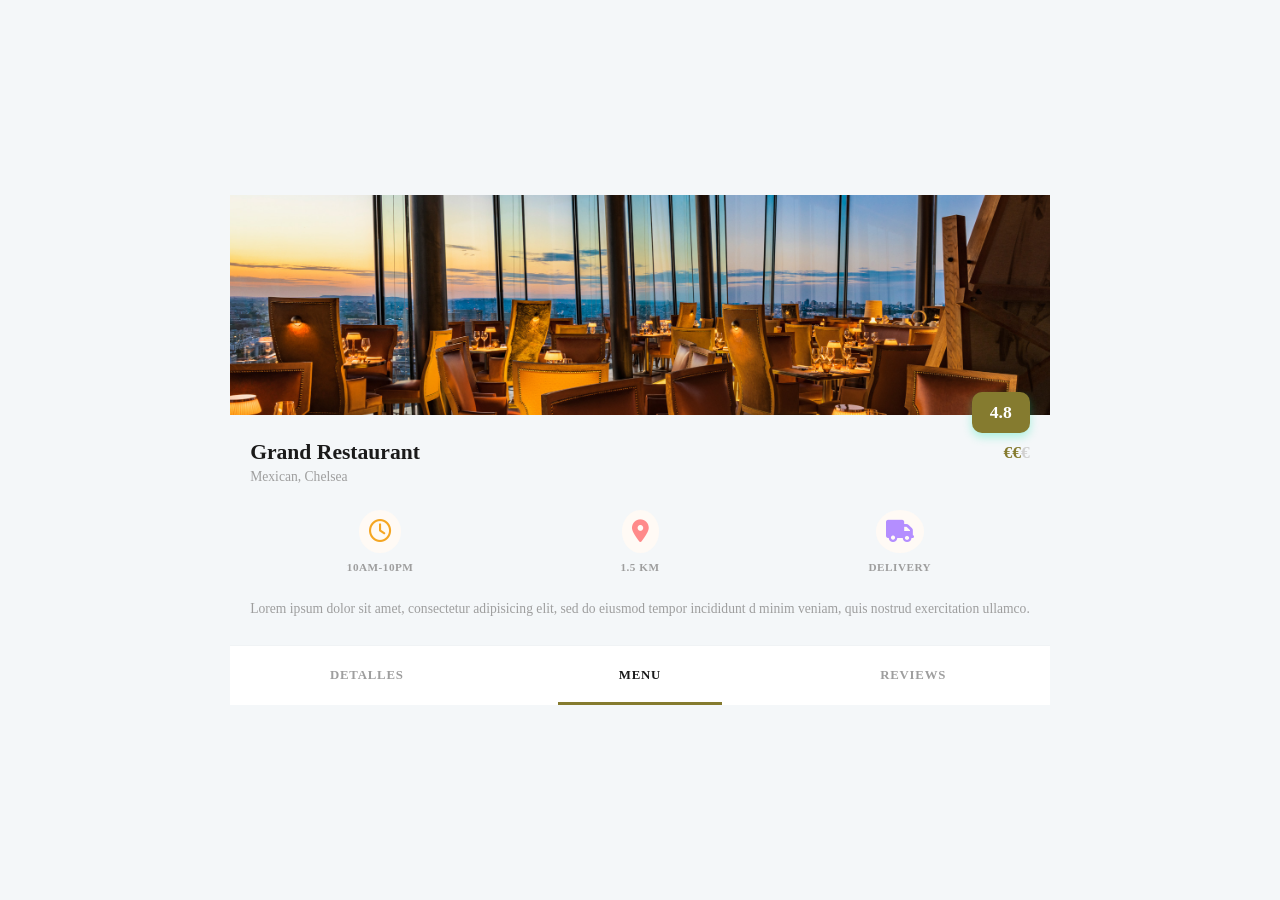
<file: detalle.html>
<!DOCTYPE html>
<html lang="es">
<head>
    <meta charset="UTF-8">
    <meta name="viewport" content="width=device-width, initial-scale=1.0">
    <title>Document</title>
    <link rel="stylesheet" href="https://cdnjs.cloudflare.com/ajax/libs/font-awesome/6.4.0/css/all.min.css" />
    <link rel="stylesheet" href="css/styles.css">
</head>
<body>

    <section class="screen-container">
        <header class="restaurant-hero" style="background-image: url('./img/restaurant.jpg');">
            <div class="rating-badge">4.8</div>
        </header>
        
        <main class="restaurant-info">
            <div class="info-header">
                <h2 class="restaurant-title">Grand Restaurant</h2>
                <span class="price-indicator">€€<span class="texto-gris">€</span></span>
            </div>
            <p class="restaurant-etiquetas">Mexican, Chelsea</p>

            <div class="features-grid">
                <div class="feature-item">
                    <i class="fa-regular fa-clock icon-orange"></i>
                    <span>10AM-10PM</span>
                </div>
                <div class="feature-item">
                    <i class="fa-solid fa-location-dot icon-pink"></i>
                    <span>1.5 KM</span>
                </div>
                <div class="feature-item">
                    <i class="fa-solid fa-truck icon-purple"></i>
                    <span>DELIVERY</span>
                </div>
            </div>

            <p class="description-text">
                Lorem ipsum dolor sit amet, consectetur adipisicing elit, sed do eiusmod tempor incididunt d minim veniam, quis nostrud exercitation ullamco.
            </p>
        </main>

        <nav class="tabs-nav">
              <a href="detalle.html" class="tab-link">DETALLES</a>
            <a href="main.html" class="tab-link active">MENU</a>
            <a href="index.html" class="tab-link">REVIEWS</a>
        </nav>
    </section>

</body>
</html>
</file>
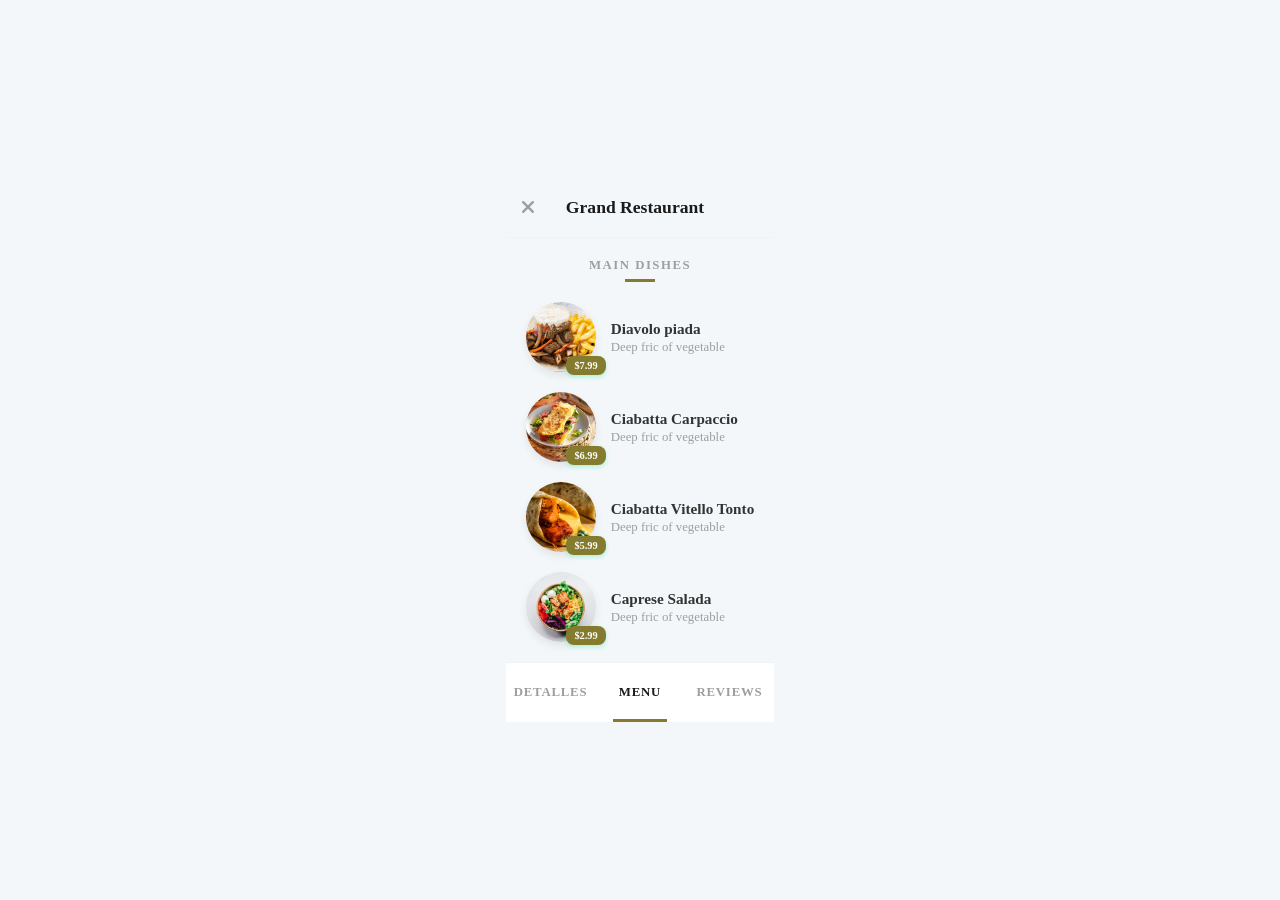
<file: main.html>
<!DOCTYPE html>
<html lang="es">
<head>
    <meta charset="UTF-8">
    <meta name="viewport" content="width=device-width, initial-scale=1.0">
    <title>Grand Restaurant - Menú</title>
    <link rel="stylesheet" href="https://cdnjs.cloudflare.com/ajax/libs/font-awesome/6.4.0/css/all.min.css" />
    <link rel="stylesheet" href="./css/styles.css">
</head>
<body>

    <section class="screen-container">
        <header class="menu-header">
            <button class="btn-close" onclick="window.history.back()"><i class="fa-solid fa-xmark"></i></button>
            <h2 class="restaurant-title-header">Grand Restaurant</h2>
            <div style="width: 24px;"></div>
        </header>

        <h3 class="section-title">MAIN DISHES</h3>

        <main class="menu-lista">
            <div class="menu-item" onclick="location.href='pantalla_detalle_plato.html'" style="cursor:pointer;">
                <div class="item-img" style="background-image: url('./img/comida1.avif');">
                    <span class="price-tag">$7.99</span>
                </div>
                <div class="item-desc">
                    <h4>Diavolo piada</h4>
                    <p>Deep fric of vegetable</p>
                </div>
            </div>

            <div class="menu-item" onclick="location.href='pantalla_detalle_plato.html'" style="cursor:pointer;">
                <div class="item-img" style="background-image: url('./img/comida2.webp');">
                    <span class="price-tag">$6.99</span>
                </div>
                <div class="item-desc">
                    <h4>Ciabatta Carpaccio</h4>
                    <p>Deep fric of vegetable</p>
                </div>
            </div>

            <div class="menu-item" onclick="location.href='pantalla_detalle_plato.html'" style="cursor:pointer;">
                <div class="item-img" style="background-image: url('./img/comida3.jpg');">
                    <span class="price-tag">$5.99</span>
                </div>
                <div class="item-desc">
                    <h4>Ciabatta Vitello Tonto</h4>
                    <p>Deep fric of vegetable</p>
                </div>
            </div>

            <div class="menu-item" onclick="location.href='pantalla_detalle_plato.html'" style="cursor:pointer;">
                <div class="item-img" style="background-image: url('./img/comida4.avif');">
                    <span class="price-tag">$2.99</span>
                </div>
                <div class="item-desc">
                    <h4>Caprese Salada</h4>
                    <p>Deep fric of vegetable</p>
                </div>
            </div>
        </main>

        <nav class="tabs-nav">
            <a href="detalle.html" class="tab-link">DETALLES</a>
            <a href="main.html" class="tab-link active">MENU</a>
            <a href="index.html" class="tab-link">REVIEWS</a>
        </nav>
    </section>

</body>
</html>
</file>
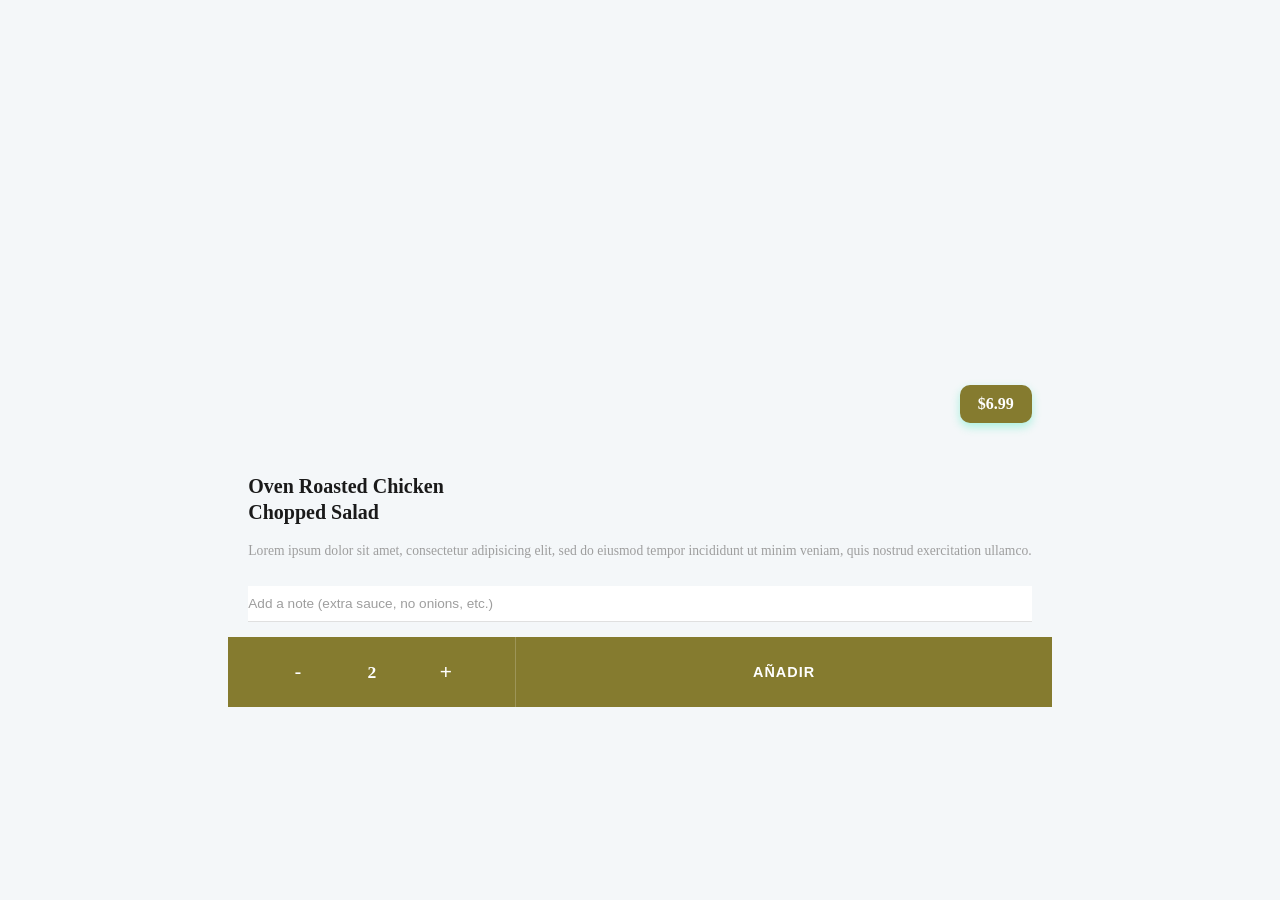
<file: plato.html>
<!DOCTYPE html>
<html lang="es">
<head>
    <meta charset="UTF-8">
    <meta name="viewport" content="width=device-width, initial-scale=1.0">
    <title>Document</title>
    <link rel="stylesheet" href="https://cdnjs.cloudflare.com/ajax/libs/font-awesome/6.4.0/css/all.min.css" />
    <link rel="stylesheet" href="./css/styles.css">
</head>
<body>

    <section class="screen-container">
        <header class="dish-hero" style="background-image: url('https://images.unsplash.com/photo-1546069901-ba9599a7e63c?q=80&w=600');">
            <div class="price-badge">$6.99</div>
        </header>

        <main class="plato-info">
            <h2 class="plato-titulo">Oven Roasted Chicken <br>Chopped Salad</h2>
            <p class="description-text">
                Lorem ipsum dolor sit amet, consectetur adipisicing elit, sed do eiusmod tempor incididunt ut minim veniam, quis nostrud exercitation ullamco.
            </p>

            <div class="notes-container">
                <input type="text" placeholder="Add a note (extra sauce, no onions, etc.)" class="notes-input">
            </div>
        </main>

        <footer class="cart-action-bar">
            <div class="cantidad-selector">
                <button class="btn-cntd">-</button>
                <span class="cntd-value">2</span>
                <button class="btn-cntd">+</button>
            </div>
            <button class="btn-add">AÑADIR</button>
        </footer>
    </section>

</body>
</html>
</file>
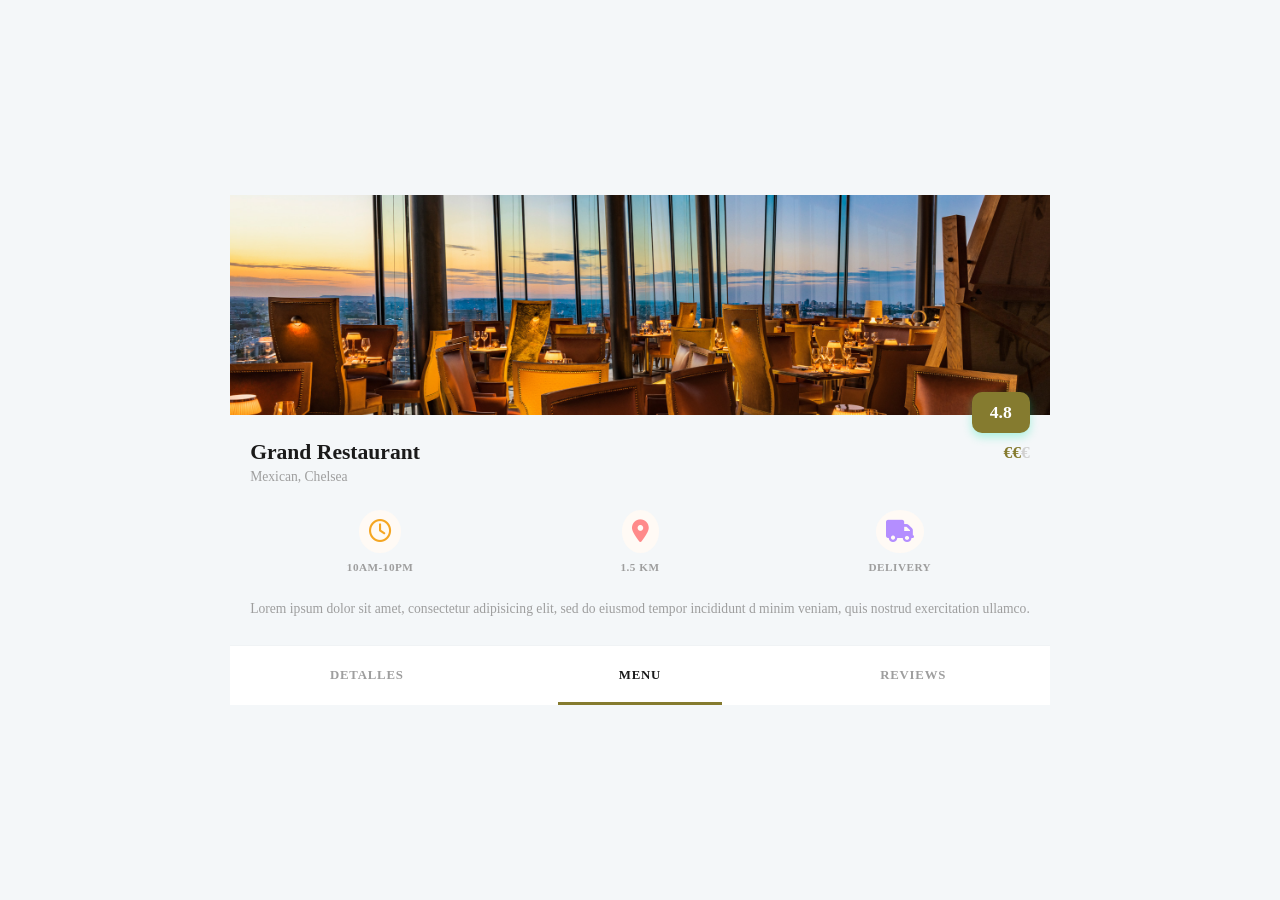
<file: partials/detalle.html>
<!DOCTYPE html>
<html lang="es">
<head>
    <meta charset="UTF-8">
    <meta name="viewport" content="width=device-width, initial-scale=1.0">
    <title>Document</title>
    <link rel="stylesheet" href="https://cdnjs.cloudflare.com/ajax/libs/font-awesome/6.4.0/css/all.min.css" />
    <link rel="stylesheet" href="../css/styles.css">
</head>
<body>

    <section class="screen-container">
        <header class="restaurant-hero" style="background-image: url('../img/restaurant.jpg');">
            <div class="rating-badge">4.8</div>
        </header>
        
        <main class="restaurant-info">
            <div class="info-header">
                <h2 class="restaurant-title">Grand Restaurant</h2>
                <span class="price-indicator">€€<span class="texto-gris">€</span></span>
            </div>
            <p class="restaurant-etiquetas">Mexican, Chelsea</p>

            <div class="features-grid">
                <div class="feature-item">
                    <i class="fa-regular fa-clock icon-orange"></i>
                    <span>10AM-10PM</span>
                </div>
                <div class="feature-item">
                    <i class="fa-solid fa-location-dot icon-pink"></i>
                    <span>1.5 KM</span>
                </div>
                <div class="feature-item">
                    <i class="fa-solid fa-truck icon-purple"></i>
                    <span>DELIVERY</span>
                </div>
            </div>

            <p class="description-text">
                Lorem ipsum dolor sit amet, consectetur adipisicing elit, sed do eiusmod tempor incididunt d minim veniam, quis nostrud exercitation ullamco.
            </p>
        </main>

        <nav class="tabs-nav">
              <a href="detalle.html" class="tab-link">DETALLES</a>
            <a href="main.html" class="tab-link active">MENU</a>
            <a href="index.html" class="tab-link">REVIEWS</a>
        </nav>
    </section>

</body>
</html>
</file>
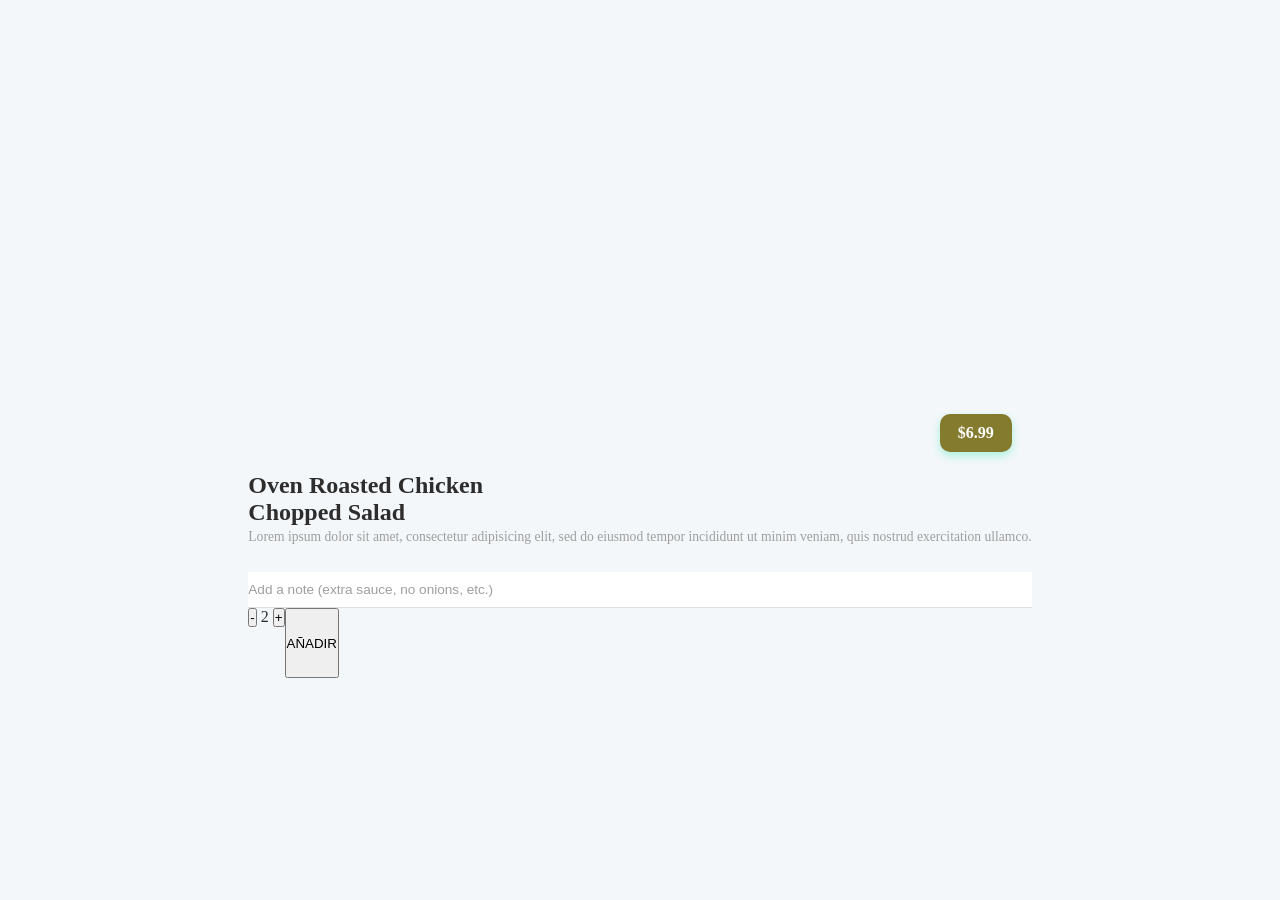
<file: partials/detalles.html>
<!DOCTYPE html>
<html lang="es">
<head>
    <meta charset="UTF-8">
    <meta name="viewport" content="width=device-width, initial-scale=1.0">
    <title>Document</title>
    <link rel="stylesheet" href="https://cdnjs.cloudflare.com/ajax/libs/font-awesome/6.4.0/css/all.min.css" />
    <link rel="stylesheet" href="../css/styles.css">
</head>
<body>

    <section class="screen-container">
        <header class="dish-hero" style="background-image: url('https://images.unsplash.com/photo-1546069901-ba9599a7e63c?q=80&w=600');">
            <div class="price-badge">$6.99</div>
        </header>

        <main class="dish-info">
            <h2 class="dish-title">Oven Roasted Chicken <br>Chopped Salad</h2>
            <p class="description-text">
                Lorem ipsum dolor sit amet, consectetur adipisicing elit, sed do eiusmod tempor incididunt ut minim veniam, quis nostrud exercitation ullamco.
            </p>

            <div class="notes-container">
                <input type="text" placeholder="Add a note (extra sauce, no onions, etc.)" class="notes-input">
            </div>
        </main>

        <footer class="cart-action-bar">
            <div class="quantity-selector">
                <button class="btn-qty">-</button>
                <span class="qty-value">2</span>
                <button class="btn-qty">+</button>
            </div>
            <button class="btn-add-to-cart">AÑADIR</button>
        </footer>
    </section>

</body>
</html>
</file>
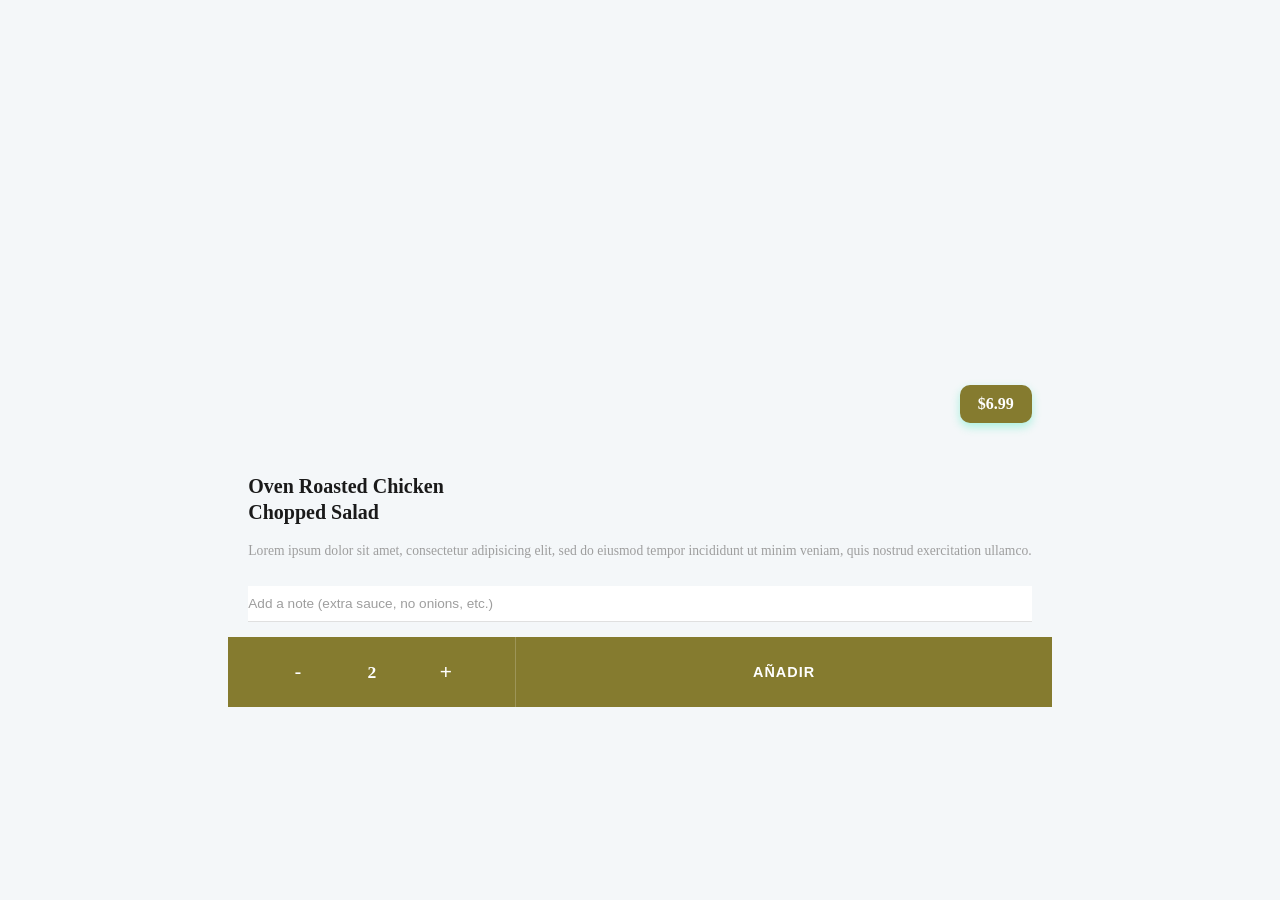
<file: partials/plato.html>
<!DOCTYPE html>
<html lang="es">
<head>
    <meta charset="UTF-8">
    <meta name="viewport" content="width=device-width, initial-scale=1.0">
    <title>Document</title>
    <link rel="stylesheet" href="https://cdnjs.cloudflare.com/ajax/libs/font-awesome/6.4.0/css/all.min.css" />
    <link rel="stylesheet" href="../css/styles.css">
</head>
<body>

    <section class="screen-container">
        <header class="dish-hero" style="background-image: url('https://images.unsplash.com/photo-1546069901-ba9599a7e63c?q=80&w=600');">
            <div class="price-badge">$6.99</div>
        </header>

        <main class="plato-info">
            <h2 class="plato-titulo">Oven Roasted Chicken <br>Chopped Salad</h2>
            <p class="description-text">
                Lorem ipsum dolor sit amet, consectetur adipisicing elit, sed do eiusmod tempor incididunt ut minim veniam, quis nostrud exercitation ullamco.
            </p>

            <div class="notes-container">
                <input type="text" placeholder="Add a note (extra sauce, no onions, etc.)" class="notes-input">
            </div>
        </main>

        <footer class="cart-action-bar">
            <div class="cantidad-selector">
                <button class="btn-cntd">-</button>
                <span class="cntd-value">2</span>
                <button class="btn-cntd">+</button>
            </div>
            <button class="btn-add">AÑADIR</button>
        </footer>
    </section>

</body>
</html>
</file>
<file: css/styles.css>
:root {
    --color-primario: #857b2f;
    --color-clarito-primario: #c9c17a;
    --color-secundario: #C1E58E;
    
    
    
   
    --text-primary: #2d2d2d;
    --text-muted: #9e9e9e;
    --bg-light: #f9fbfd;
    --altura-header: 240px;
    --texto-color-primario: #fff;
    --texto-color-secundario: #222;
    
    --fuente-titulos: 'Lucida Sans', 'Lucida Sans general', 'Lucida Grande', 'Lucida Sans Unicode', sans-serif;
}

* {
    padding: 0;
    margin: 0;
    box-sizing: border-box;
    text-decoration: none;
}

body {
    background-color: #f4f7f9;
    color: var(--text-primary);
    display: flex;
    justify-content: center;
    align-items: center;
    min-height: 100vh;
    padding: 20px;
}





.blanco {
    background-color: var(--texto-color-primario);
}

header.home-header {
    height: var(--altura-header);
    background-color: var(--color-primario);
    color: var(--texto-color-primario);
    position: relative;
}

.degradado {
    height: 100%;
    width: 100%;
    background: linear-gradient(135deg, var(--color-primario), var(--color-secundario));
}

.bienvenida {
    left: 10%;
    bottom: 35px;
    position: absolute;
    padding: 1.5em 0;
    font-family: var(--fuente-titulos);
    color: var(--texto-color-primario);
}

.buscador {
    position: absolute;
    bottom: -25px;
    left: 10%;
    display: flex;
    justify-content: space-between;
    height: 50px;
    width: 80%;
    background-color: white;
    box-shadow: 0 6px 16px -3px rgba(0,0,0,0.5);
}

.buscador input[type="text"] {
    width: 100%;
    border: none;
    outline: none;
    padding-left: 1em;
}

.cuadrado-boton {
    height: 50px;
    width: 50px;
    background-color: green;
}

.centrar {
    display: flex;
    justify-content: center;
    align-items: center;
}

.btn-buscar {
    background-color: transparent;
    border: none;
    outline: none;
    height: 50px;
    width: 50px;
}

.btn-buscar:hover {
    background-color: var(--color-secundario);
    cursor: pointer;
}

main.home-main {
    padding-top: 3em;
    flex-grow: 1;
    color: var(--texto-color-secundario);
    overflow-y: auto;
}

.categorias {
    padding: 2em 0;
    background-color: var(--texto-color-primario);
    justify-content: center;
    display: flex;
    gap: 2em;
    align-items: center;
    overflow-x: auto;
}

.item-categoria {
    flex: 0 0 120px;
    height: 120px;
    padding: .5em;
    min-width: 80px;
    display: flex;
    flex-direction: column;
    align-items: center;
    gap: 0.5em;
    font-size: 1.5em;
    color: var(--color-primario);
    transition: all 0.3s ease-in;
    display: grid;
    place-items: center;
}

.item-categoria .fa {
    font-size: 2em;
}

.item-categoria:hover {
    background-color: #fff;
    color: var(--color-clarito-primario);
    box-shadow: 0 6px 26px -3px rgba(0,0,0,0.5);
    transform: scale(1.05) translateY(-.3em);
    cursor: pointer;
    border-radius: 3em;
}


.tabs-nav {
    height: 60px;
    display: flex;
    border-top: 1px solid #f0f3f5;
    background-color: #ffffff;
    margin-top: auto; 
}

.tab-link {
    flex: 1;
    display: flex;
    justify-content: center;
    align-items: center;
    font-size: 0.8em;
    font-weight: bold;
    color: var(--text-muted);
    letter-spacing: 0.8px;
    position: relative;
    transition: color 0.2s ease;
}

.tab-link.active {
    color: #1a1a1a;
}

.tab-link.active::after {
    content: '';
    position: absolute;
    bottom: 0;
    left: 20%;
    width: 60%;
    height: 3px;
    background-color: var(--color-primario);
}

.restaurant-hero {
    height: 220px;
    background-size: cover;
    background-position: center;
    position: relative;
}

.rating-badge {
    position: absolute;
    bottom: -18px;
    right: 20px;
    background-color: var(--color-primario);
    color: #ffffff;
    font-weight: bold;
    font-size: 1.1em;
    padding: 10px 18px;
    border-radius: 10px;
    box-shadow: 0 4px 10px rgba(0, 229, 163, 0.3);
    z-index: 5;
}

.restaurant-info {
    padding: 25px 20px;
    flex-grow: 1;
    overflow-y: auto;
}

.info-header {
    display: flex;
    justify-content: space-between;
    align-items: center;
}

.restaurant-title {
    font-size: 1.35em;
    font-weight: 600;
    color: #1a1a1a;
}

.price-indicator {
    color: var(--color-primario);
    font-weight: bold;
    font-size: 1.1em;
}

.texto-gris {
    color: #d1d1d1;
}

.restaurant-etiquetas {
    font-size: 0.85em;
    color: var(--text-muted);
    margin-top: 4px;
    margin-bottom: 25px;
}

.features-grid {
    display: flex;
    justify-content: space-between;
    margin-bottom: 25px;
}

.feature-item {
    display: flex;
    flex-direction: column;
    align-items: center;
    gap: 8px;
    flex: 1;
}

.feature-item i {
    font-size: 1.4em;
    padding: 10px;
    border-radius: 50%;
    background-color: #fffaf5;
}

.icon-orange { color: #f5a623; }
.icon-pink { color: #ff8a8a; }
.icon-purple { color: #b48eff; }

.feature-item span {
    font-size: 0.7em;
    font-weight: bold;
    color: var(--text-muted);
    letter-spacing: 0.5px;
}

.description-text {
    font-size: 0.85em;
    color: var(--text-muted);
    line-height: 1.6;
}


.dish-hero {
    height: 250px;
    background-size: cover;
    background-position: center;
    position: relative;
}

.price-badge {
    position: absolute;
    bottom: 20px;
    right: 20px;
    background-color: var(--color-primario);
    color: #fff;
    font-weight: bold;
    padding: 10px 18px;
    border-radius: 10px;
    box-shadow: 0 4px 10px rgba(0, 229, 163, 0.3);
}

.plato-info {
    padding: 30px 20px 15px 20px;
    flex-grow: 1;
}

.plato-titulo {
    font-size: 1.25em;
    line-height: 1.3;
    font-weight: 600;
    color: #1a1a1a;
    margin-bottom: 15px;
}

.notes-container {
    margin-top: 25px;
    border-bottom: 1px solid #e0e0e0;
}

.notes-input {
    width: 100%;
    padding: 10px 0;
    border: none;
    outline: none;
    font-size: 0.85em;
    color: var(--text-primary);
}

.notes-input::placeholder {
    color: var(--text-muted);
}

.cart-action-bar {
    height: 70px;
    display: flex;
    margin-top: auto;
}

.cantidad-selector {
    width: 35%;
    display: flex;
    align-items: center;
    justify-content: space-around;
    background-color: var(--color-primario);
    border-right: 1px solid rgba(255, 255, 255, 0.2);
    color: white;
}

.btn-cntd {
    background: none;
    border: none;
    color: white;
    font-size: 1.3em;
    cursor: pointer;
    width: 100%;
    height: 100%;
    display: flex;
    justify-content: center;
    align-items: center;
    transition: background-color 0.2s;
}

.btn-cntd:hover {
    background-color: var(--color-secundario);
}

.cntd-value {
    font-weight: bold;
    font-size: 1.1em;
}

.btn-add {
    width: 65%;
    background-color: var(--color-primario);
    color: white;
    border: none;
    font-size: 0.9em;
    font-weight: bold;
    letter-spacing: 1px;
    cursor: pointer;
    transition: background-color 0.2s;
}

.btn-add:hover {
    background-color: var(--color-secundario);
}


.menu-header {
    height: 60px;
    display: flex;
    align-items: center;
    justify-content: space-between;
    padding: 0 15px;
    border-bottom: 1px solid #f0f3f5;
}

.btn-close {
    background: none;
    border: none;
    font-size: 1.2em;
    color: var(--text-muted);
    cursor: pointer;
}

.restaurant-title-header {
    font-size: 1.1em;
    font-weight: 600;
    color: #1a1a1a;
}

.section-title {
    text-align: center;
    font-size: 0.8em;
    letter-spacing: 1.5px;
    color: var(--text-muted);
    margin: 20px 0;
    position: relative;
}

.section-title::after {
    content: '';
    display: block;
    width: 30px;
    height: 3px;
    background-color: var(--color-primario);
    margin: 6px auto 0 auto;
}

.menu-lista {
    flex-grow: 1;
    overflow-y: auto;
    padding: 0 20px;
}

.menu-item {
    display: flex;
    align-items: center;
    gap: 15px;
    margin-bottom: 20px;
}

.item-img {
    width: 70px;
    height: 70px;
    border-radius: 50%;
    background-size: cover;
    background-position: center;
    position: relative;
    box-shadow: 0 4px 8px rgba(0,0,0,0.08);
}

.price-tag {
    position: absolute;
    bottom: -3px;
    right: -10px;
    background-color: var(--color-primario);
    color: #fff;
    font-size: 0.65em;
    font-weight: bold;
    padding: 4px 8px;
    border-radius: 8px;
    box-shadow: 0 2px 5px rgba(0, 229, 163, 0.3);
}

.item-desc h4 {
    font-size: 0.95em;
    font-weight: 600;
    color: #333;
}

.item-desc p {
    font-size: 0.8em;
    color: var(--text-muted);
    margin-top: 2px;
}
</file>
